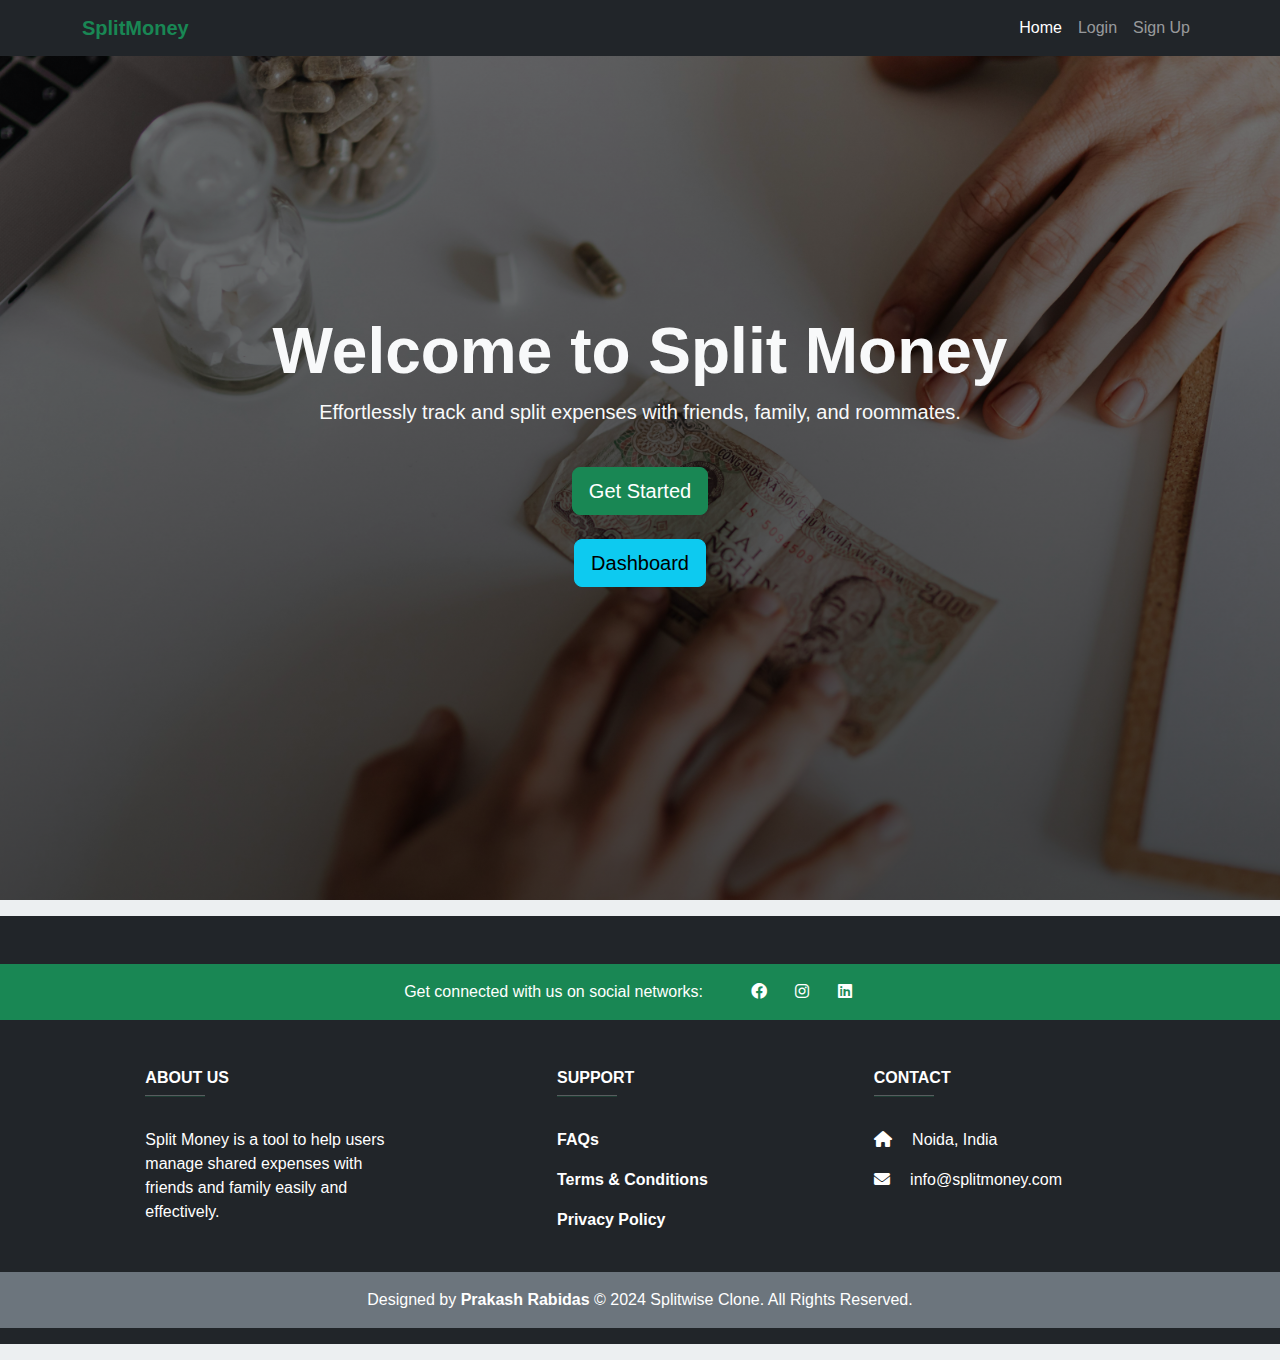
<file: index.html>
<!DOCTYPE html>
<html lang="en">

<head>
    <meta charset="UTF-8">
    <meta name="viewport" content="width=device-width, initial-scale=1.0">
    <title>SplitMoney - Home</title>
    <link href="https://cdn.jsdelivr.net/npm/bootstrap@5.3.0/dist/css/bootstrap.min.css" rel="stylesheet">
    <link rel="stylesheet" href="https://cdnjs.cloudflare.com/ajax/libs/font-awesome/6.0.0-beta3/css/all.min.css" />
    <link rel="stylesheet" href="css/style.css">
    <style>
        .navbar-brand img {
            height: 40px;
            width: auto;
        }
    </style>
</head>

<body>
    <!-- Dynamically Load Navbar -->
    <div id="navbar-placeholder"></div>

    <!-- Hero Section -->
    <div class="hero">
        <div
            class="container text-center text-light d-flex flex-column justify-content-center align-items-center vh-100">
            <h1 class="display-3 fw-bold">Welcome to Split Money</h1>
            <p class="lead">Effortlessly track and split expenses with friends, family, and roommates.</p>
            <a href="login.html" class="btn btn-success btn-lg mt-4">Get Started</a>
            <a href="./dashboard.html" class="btn btn-info btn-lg mt-4">Dashboard</a>
        </div>
    </div>

    <!-- Background Animation -->
    <div class="background-animation">
        <div class="circle"></div>
        <div class="circle"></div>
        <div class="circle"></div>
        <div class="circle"></div>
        <div class="circle"></div>
    </div>

    <script src="https://cdn.jsdelivr.net/npm/bootstrap@5.3.0/dist/js/bootstrap.bundle.min.js"></script>

    <!-- Fetch Navbar -->
    <script>
        // Load the navbar HTML dynamically
        fetch('navbar.html')
            .then(response => {
                if (!response.ok) {
                    throw new Error(`Failed to load navbar: ${response.status}`);
                }
                return response.text();
            })
            .then(data => {
                document.getElementById('navbar-placeholder').innerHTML = data; // Ensure this matches the placeholder ID
                setActiveLink(); // Call to highlight the active link after loading the navbar
            })
            .catch(error => console.error('Error loading the navbar:', error));

        // Function to set the active link based on the current page
        function setActiveLink() {
            const currentPage = window.location.pathname.split('/').pop(); // Get the current page from the URL
            const links = document.querySelectorAll('.navbar-nav .nav-link'); // Select all navbar links

            // Loop through each link and add the "active" class if it matches the current page
            links.forEach(link => {
                const href = link.getAttribute('href').split('/').pop(); // Get the href value of each link
                if (href === currentPage) {
                    link.classList.add('active'); // Add active class
                } else {
                    link.classList.remove('active'); // Remove active class
                }
            });
        }

    </script>
    <div id="footer-container"></div>

  <script>
    // Load the footer HTML dynamically
    fetch('footer.html')
      .then(response => response.text())
      .then(data => {
        document.getElementById('footer-container').innerHTML = data;
      })
      .catch(error => console.error('Error loading the footer:', error));
  </script>
</body>

</html>
</file>
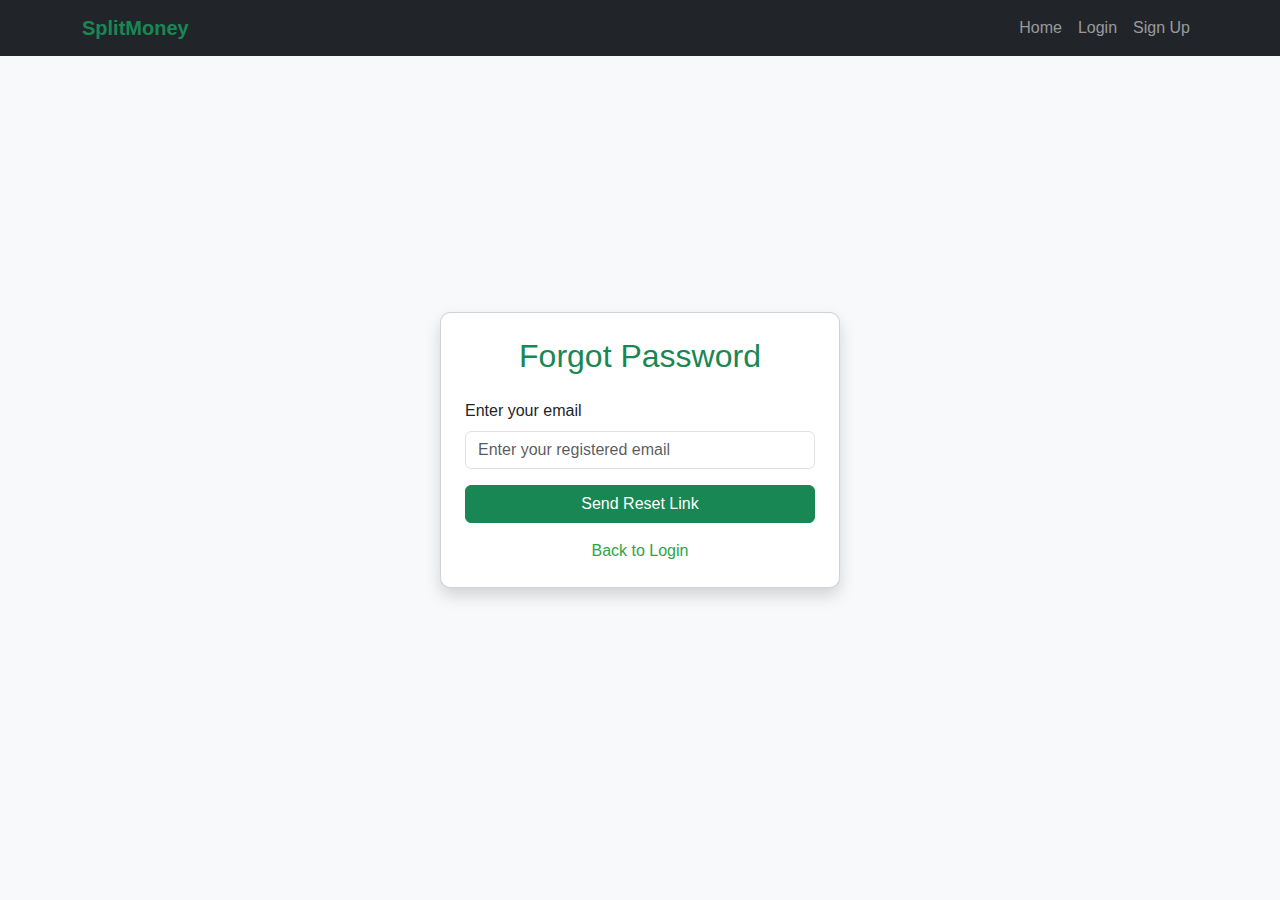
<file: forgot-password.html>
<!DOCTYPE html>
<html lang="en">

<head>
    <meta charset="UTF-8">
    <meta name="viewport" content="width=device-width, initial-scale=1.0">
    <title>Splitwise Clone - Forgot Password</title>
    <link href="https://cdn.jsdelivr.net/npm/bootstrap@5.3.0/dist/css/bootstrap.min.css" rel="stylesheet">
    <link rel="stylesheet" href="https://cdnjs.cloudflare.com/ajax/libs/font-awesome/6.0.0-beta3/css/all.min.css" />
    <link rel="stylesheet" href="css/style.css">
</head>

<body>
    <!-- Dynamically Load Navbar -->
    <div id="navbar-placeholder"></div>
    <div class="container d-flex vh-100 align-items-center justify-content-center">
        <div class="card shadow p-4" style="width: 400px;">
            <h2 class="text-center text-success mb-4">Forgot Password</h2>
            <form>
                <div class="mb-3">
                    <label for="email" class="form-label">Enter your email</label>
                    <input type="email" class="form-control" id="email" placeholder="Enter your registered email">
                </div>
                <button type="submit" class="btn btn-success w-100">Send Reset Link</button>
            </form>
            <div class="text-center mt-3">
                <a href="index.html" class="text-decoration-none">Back to Login</a>
            </div>
        </div>
    </div>
    <!-- Fetch Navbar -->
    <script>
        fetch('navbar.html')
          .then(response => response.text())
          .then(data => document.getElementById('navbar-placeholder').innerHTML = data)
          .catch(error => console.log('Error loading navbar:', error));
      </script>
</body>

</html>
</file>
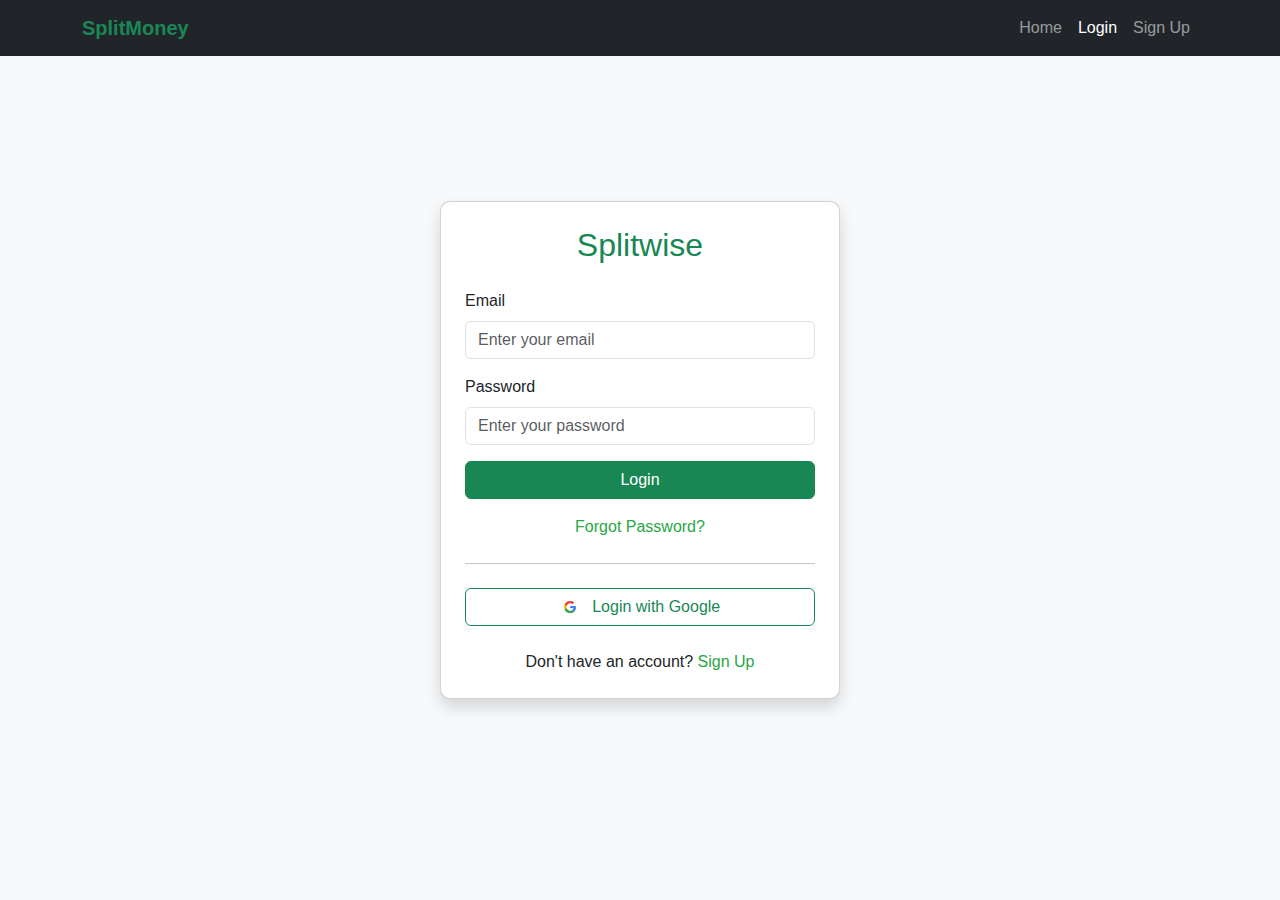
<file: login.html>
<!DOCTYPE html>
<html lang="en">
<head>
  <meta charset="UTF-8">
  <meta name="viewport" content="width=device-width, initial-scale=1.0">
  <title>Splitwise Clone - Login</title>
  <link href="https://cdn.jsdelivr.net/npm/bootstrap@5.3.0/dist/css/bootstrap.min.css" rel="stylesheet">
  <link rel="stylesheet" href="https://cdnjs.cloudflare.com/ajax/libs/font-awesome/6.0.0-beta3/css/all.min.css" />

  <link rel="stylesheet" href="css/style.css">
</head>
<body>

  <!-- Dynamically Load Navbar -->
  <div id="navbar-placeholder"></div>

  <div class="container d-flex vh-100 align-items-center justify-content-center">
    <div class="card shadow p-4" style="width: 400px;">
      <!-- Logo -->
      <h2 class="text-center text-success mb-4">Splitwise</h2>

      <!-- Login Form -->
      <form>
        <div class="mb-3">
          <label for="email" class="form-label">Email</label>
          <input type="email" class="form-control" id="email" placeholder="Enter your email">
        </div>
        <div class="mb-3">
          <label for="password" class="form-label">Password</label>
          <input type="password" class="form-control" id="password" placeholder="Enter your password">
        </div>
        <button type="submit" class="btn btn-success w-100">Login</button>
      </form>

      <!-- Forgot Password -->
      <div class="text-center mt-3">
        <a href="forgot-password.html" class="text-decoration-none">Forgot Password?</a>
      </div>

      <!-- Divider -->
      <hr class="my-4">

      <!-- Google Login -->
      <button class="btn btn-outline-success w-100 mb-2">
        <img src="assets/google-icon.png" alt="Google Icon" width="20" class="me-2">
        Login with Google
      </button>

      <!-- Signup -->
      <div class="text-center mt-3">
        <p class="mb-0">Don't have an account? <a href="signup.html" class="text-decoration-none">Sign Up</a></p>
      </div>
    </div>
  </div>

  <!-- Fetch Navbar -->
  <script>
    // Load the navbar HTML dynamically
    fetch('navbar.html')
        .then(response => {
            if (!response.ok) {
                throw new Error(`Failed to load navbar: ${response.status}`);
            }
            return response.text();
        })
        .then(data => {
            document.getElementById('navbar-placeholder').innerHTML = data; // Ensure this matches the placeholder ID
            setActiveLink(); // Call to highlight the active link after loading the navbar
        })
        .catch(error => console.error('Error loading the navbar:', error));

    // Function to set the active link based on the current page
    function setActiveLink() {
        const currentPage = window.location.pathname.split('/').pop(); // Get the current page from the URL
        const links = document.querySelectorAll('.navbar-nav .nav-link'); // Select all navbar links

        // Loop through each link and add the "active" class if it matches the current page
        links.forEach(link => {
            const href = link.getAttribute('href').split('/').pop(); // Get the href value of each link
            if (href === currentPage) {
                link.classList.add('active'); // Add active class
            } else {
                link.classList.remove('active'); // Remove active class
            }
        });
    }

</script>

</body>
</html>
</file>
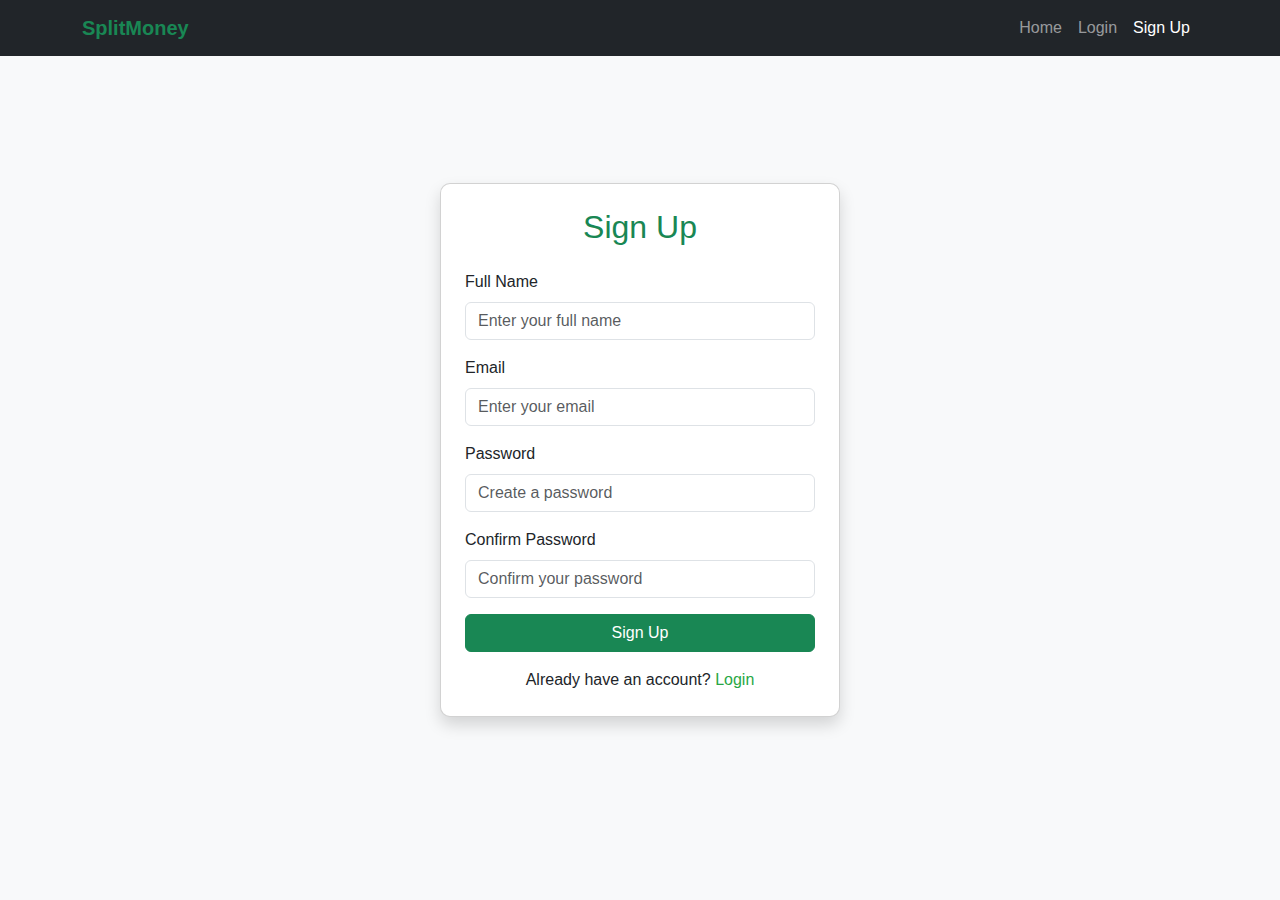
<file: signup.html>
<!DOCTYPE html>
<html lang="en">

<head>
    <meta charset="UTF-8">
    <meta name="viewport" content="width=device-width, initial-scale=1.0">
    <title>Splitwise Clone - Sign Up</title>
    <link href="https://cdn.jsdelivr.net/npm/bootstrap@5.3.0/dist/css/bootstrap.min.css" rel="stylesheet">
    <link rel="stylesheet" href="https://cdnjs.cloudflare.com/ajax/libs/font-awesome/6.0.0-beta3/css/all.min.css" />

    <link rel="stylesheet" href="css/style.css">
</head>

<body>
    <!-- Dynamically Load Navbar -->
    <div id="navbar-placeholder"></div>
    <div class="container d-flex vh-100 align-items-center justify-content-center">
        <div class="card shadow p-4" style="width: 400px;">
            <h2 class="text-center text-success mb-4">Sign Up</h2>
            <form>
                <div class="mb-3">
                    <label for="name" class="form-label">Full Name</label>
                    <input type="text" class="form-control" id="name" placeholder="Enter your full name">
                </div>
                <div class="mb-3">
                    <label for="email" class="form-label">Email</label>
                    <input type="email" class="form-control" id="email" placeholder="Enter your email">
                </div>
                <div class="mb-3">
                    <label for="password" class="form-label">Password</label>
                    <input type="password" class="form-control" id="password" placeholder="Create a password">
                </div>
                <div class="mb-3">
                    <label for="confirm-password" class="form-label">Confirm Password</label>
                    <input type="password" class="form-control" id="confirm-password"
                        placeholder="Confirm your password">
                </div>
                <button type="submit" class="btn btn-success w-100">Sign Up</button>
            </form>
            <div class="text-center mt-3">
                <p class="mb-0">Already have an account? <a href="login.html" class="text-decoration-none">Login</a></p>
            </div>
        </div>
    </div>
    <!-- Fetch Navbar -->
    <script>
        // Load the navbar HTML dynamically
        fetch('navbar.html')
            .then(response => {
                if (!response.ok) {
                    throw new Error(`Failed to load navbar: ${response.status}`);
                }
                return response.text();
            })
            .then(data => {
                document.getElementById('navbar-placeholder').innerHTML = data; // Ensure this matches the placeholder ID
                setActiveLink(); // Call to highlight the active link after loading the navbar
            })
            .catch(error => console.error('Error loading the navbar:', error));

        // Function to set the active link based on the current page
        function setActiveLink() {
            const currentPage = window.location.pathname.split('/').pop(); // Get the current page from the URL
            const links = document.querySelectorAll('.navbar-nav .nav-link'); // Select all navbar links

            // Loop through each link and add the "active" class if it matches the current page
            links.forEach(link => {
                const href = link.getAttribute('href').split('/').pop(); // Get the href value of each link
                if (href === currentPage) {
                    link.classList.add('active'); // Add active class
                } else {
                    link.classList.remove('active'); // Remove active class
                }
            });
        }

    </script>
</body>

</html>
</file>
<file: css/style.css>
/* General Styles */
body {
  font-family: 'Roboto', sans-serif;
  background-color: #f8f9fa;
  display: flex;
  flex-direction: column;
  min-height: 100vh; /* Ensures body height fills the viewport */
  margin: 0;
}

#main-content {
  flex: 1; /* Makes main content take up remaining space */
}

.navbar-brand {
  font-weight: bold;
  color: #28a745;
}

.card {
  border-radius: 10px;
  box-shadow: 0 4px 6px rgba(0, 0, 0, 0.1);
}

.sidebar {
  height: 100vh;
  position: sticky;
  top: 0;
  background-color: #ffffff;
  border-right: 1px solid #dee2e6;
}

.sidebar .nav-link {
  color: #495057;
  font-weight: 500;
}

.sidebar .nav-link.active {
  color: #28a745;
}

button {
  border-radius: 25px;
}

input {
  border-radius: 5px;
}

a {
  color: #28a745;
}

a:hover {
  text-decoration: none;
}

/* Footer Styles */
#footer-container {
  background-color: #ECEFF1;
  padding: 1rem 0;
  text-align: center;
  width: 100%;
}

#footer-container footer {
  background-color: #ECEFF1;
  text-align: center;
  padding: 1rem 0;
}

#footer-container footer a {
  color: #28a745;
  text-decoration: none;
  font-weight: bold;
}

#footer-container footer a:hover {
  text-decoration: underline;
}

#footer-container .social-icons a {
  margin: 0 10px;
  font-size: 1.5rem;
  color: #28a745;
  text-decoration: none;
}

#footer-container .social-icons a:hover {
  color: #1d7d3e;
}

/* Mobile Responsiveness */
@media (max-width: 768px) {
  .nav-link {
    margin-right: 10px;
    font-size: 1rem;
  }

  #footer-container .social-icons a {
    margin: 0 5px;
    font-size: 1.2rem;
  }
}

/* Hero Section */
.hero {
  background: linear-gradient(to bottom, rgba(0, 0, 0, 0.5), rgba(0, 0, 0, 0.7)),
    url('../assets/background.jpg') no-repeat center center / cover;
  height: 100vh;
  color: white;
  text-align: center;
}

/* Background Animation */
.background-animation {
  position: fixed;
  top: 0;
  left: 0;
  width: 100%;
  height: 100%;
  overflow: hidden;
  z-index: -1;
}

.circle {
  position: absolute;
  border-radius: 50%;
  background: rgba(40, 167, 69, 0.4);
  animation: move 10s infinite linear;
}

.circle:nth-child(1) {
  width: 100px;
  height: 100px;
  top: 20%;
  left: 10%;
}

.circle:nth-child(2) {
  width: 150px;
  height: 150px;
  top: 50%;
  left: 70%;
}

.circle:nth-child(3) {
  width: 120px;
  height: 120px;
  top: 70%;
  left: 30%;
}

.circle:nth-child(4) {
  width: 200px;
  height: 200px;
  top: 10%;
  left: 80%;
}

.circle:nth-child(5) {
  width: 180px;
  height: 180px;
  top: 80%;
  left: 50%;
}

@keyframes move {
  0% {
    transform: translateY(0px);
  }
  50% {
    transform: translateY(30px);
  }
  100% {
    transform: translateY(0px);
  }
}
</file>
